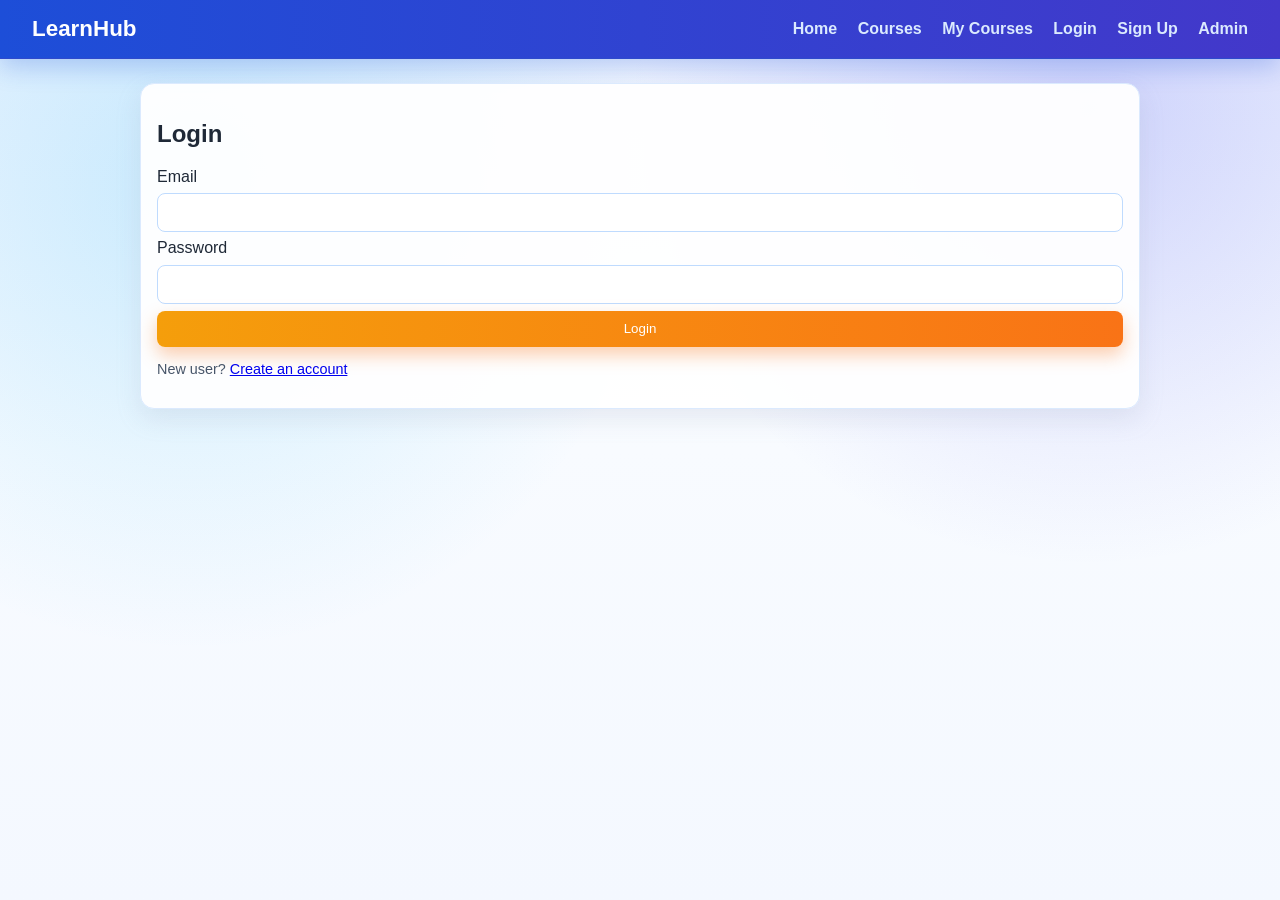
<file: Hithesh Major Project/index.html>
<!doctype html>
<html lang="en">
<head>
  <meta charset="UTF-8" />
  <meta name="viewport" content="width=device-width, initial-scale=1.0" />
  <title>LearnHub | Home</title>
  <link rel="stylesheet" href="assets/css/styles.css" />
</head>
<body>
  <header class="site-header">
    <h1>LearnHub</h1>
    <nav>
      <a class="active" href="index.html">Home</a>
      <a href="courses.html">Courses</a>
      <a href="dashboard.html">My Courses</a>
      <span id="auth-slot"></span>
    </nav>
  </header>

  <main class="container">
    <section class="hero">
      <h2>Online Learning Platform</h2>
      <p>Browse courses, enroll instantly, and track your lesson progress.</p>
      <a class="btn" href="courses.html">Explore Courses</a>
    </section>

    <section>
      <div class="section-heading">
        <h3>Featured Courses</h3>
      </div>
      <div id="featured-courses" class="course-grid"></div>
    </section>
  </main>

  <script type="module" src="assets/js/controllers/authGuard.js"></script>
  <script type="module" src="assets/js/controllers/homeController.js"></script>
  <script type="module" src="assets/js/controllers/layoutController.js"></script>
</body>
</html>
</file>
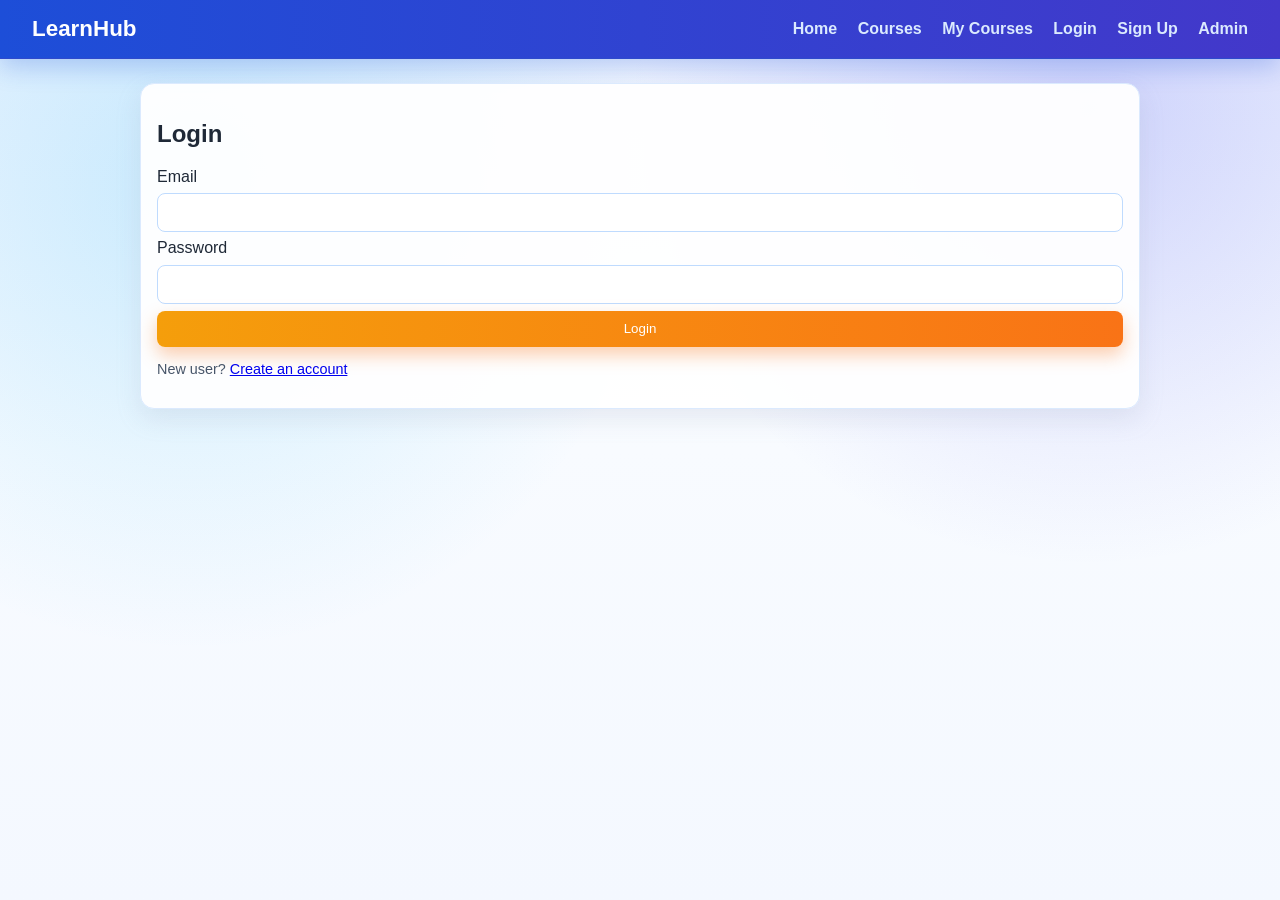
<file: Hithesh Major Project/admin.html>
<!doctype html>
<html lang="en">
<head>
  <meta charset="UTF-8" />
  <meta name="viewport" content="width=device-width, initial-scale=1.0" />
  <title>LearnHub | Admin</title>
  <link rel="stylesheet" href="assets/css/styles.css" />
</head>
<body>
  <header class="site-header">
    <h1>LearnHub</h1>
    <nav>
      <a href="index.html">Home</a>
      <a href="courses.html">Courses</a>
      <a href="dashboard.html">My Courses</a>
      <span id="auth-slot"></span>
    </nav>
  </header>

  <main class="container">
    <section class="auth-card">
      <h2>Admin Panel</h2>
      <p class="meta">Add a new course or update existing course details.</p>
      <form id="admin-form" class="stack-form">
        <label>Course ID (use existing ID to edit)</label>
        <input id="admin-id" type="text" placeholder="ex: c5" required />
        <label>Title</label>
        <input id="admin-title" type="text" required />
        <label>Description</label>
        <textarea id="admin-description" rows="3" required></textarea>
        <label>Duration</label>
        <input id="admin-duration" type="text" placeholder="ex: 4 weeks" required />
        <label>Level</label>
        <select id="admin-level" required>
          <option value="Beginner">Beginner</option>
          <option value="Intermediate">Intermediate</option>
        </select>
        <label>YouTube Embed URL</label>
        <input id="admin-video" type="url" placeholder="https://www.youtube.com/embed/..." required />
        <label>Study Notes (one line per point)</label>
        <textarea id="admin-notes" rows="4" placeholder="Point 1&#10;Point 2&#10;Point 3" required></textarea>
        <label>Lessons (format: title|videoEmbedUrl, one per line)</label>
        <textarea id="admin-lessons" rows="6" placeholder="Intro|https://www.youtube.com/embed/..."></textarea>
        <button type="submit" class="btn">Save Course</button>
      </form>
      <p id="admin-message" class="meta"></p>
    </section>

    <section>
      <h3>Current Catalog</h3>
      <div id="admin-courses" class="dashboard-list"></div>
    </section>
  </main>

  <script type="module" src="assets/js/controllers/authGuard.js"></script>
  <script type="module" src="assets/js/controllers/adminController.js"></script>
  <script type="module" src="assets/js/controllers/layoutController.js"></script>
</body>
</html>
</file>
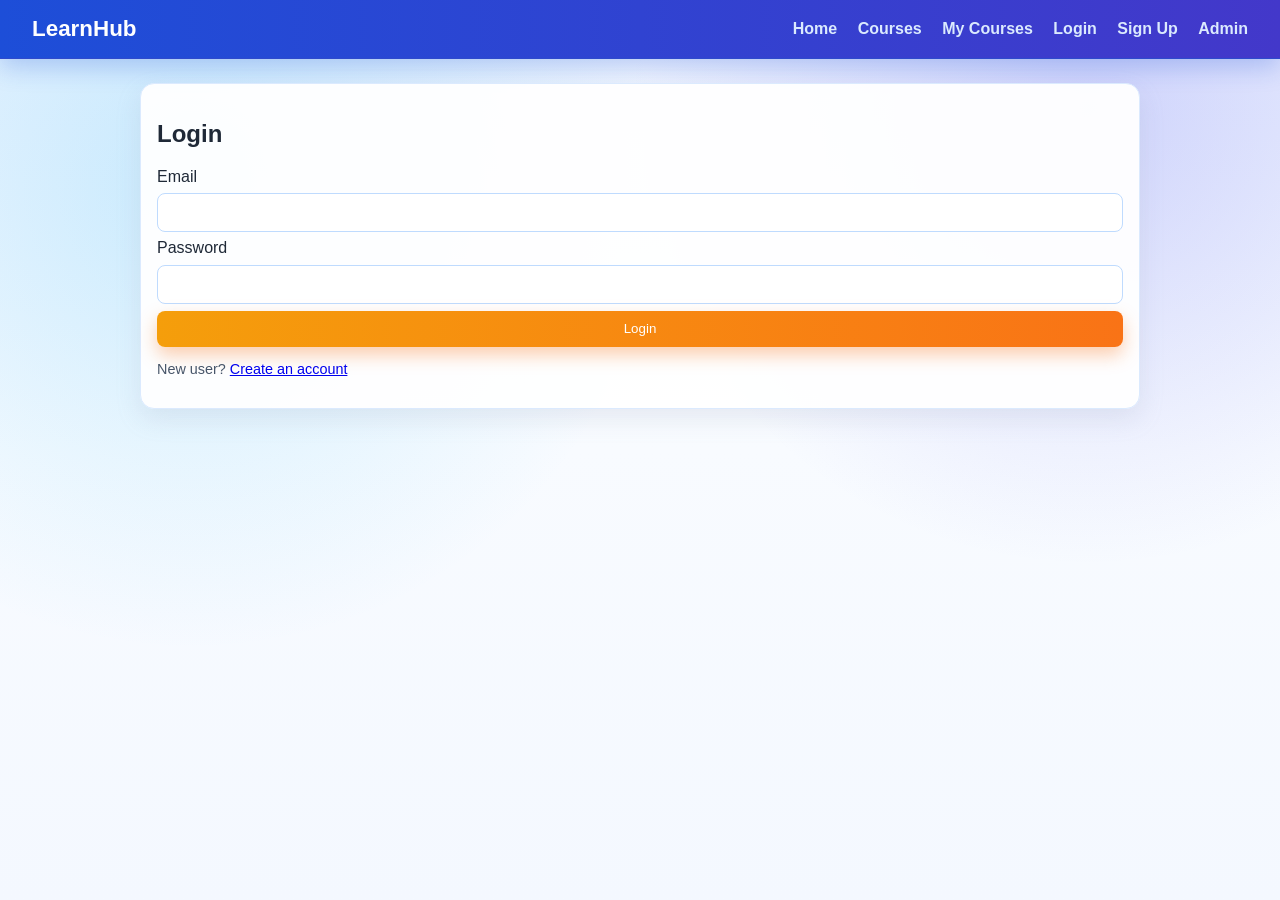
<file: Hithesh Major Project/certificate.html>
<!doctype html>
<html lang="en">
<head>
  <meta charset="UTF-8" />
  <meta name="viewport" content="width=device-width, initial-scale=1.0" />
  <title>LearnHub | Certificate</title>
  <link rel="stylesheet" href="assets/css/styles.css" />
</head>
<body>
  <main class="container">
    <section id="certificate-card" class="certificate-card"></section>
  </main>
  <script type="module" src="assets/js/controllers/authGuard.js"></script>
  <script type="module" src="assets/js/controllers/certificateController.js"></script>
</body>
</html>
</file>
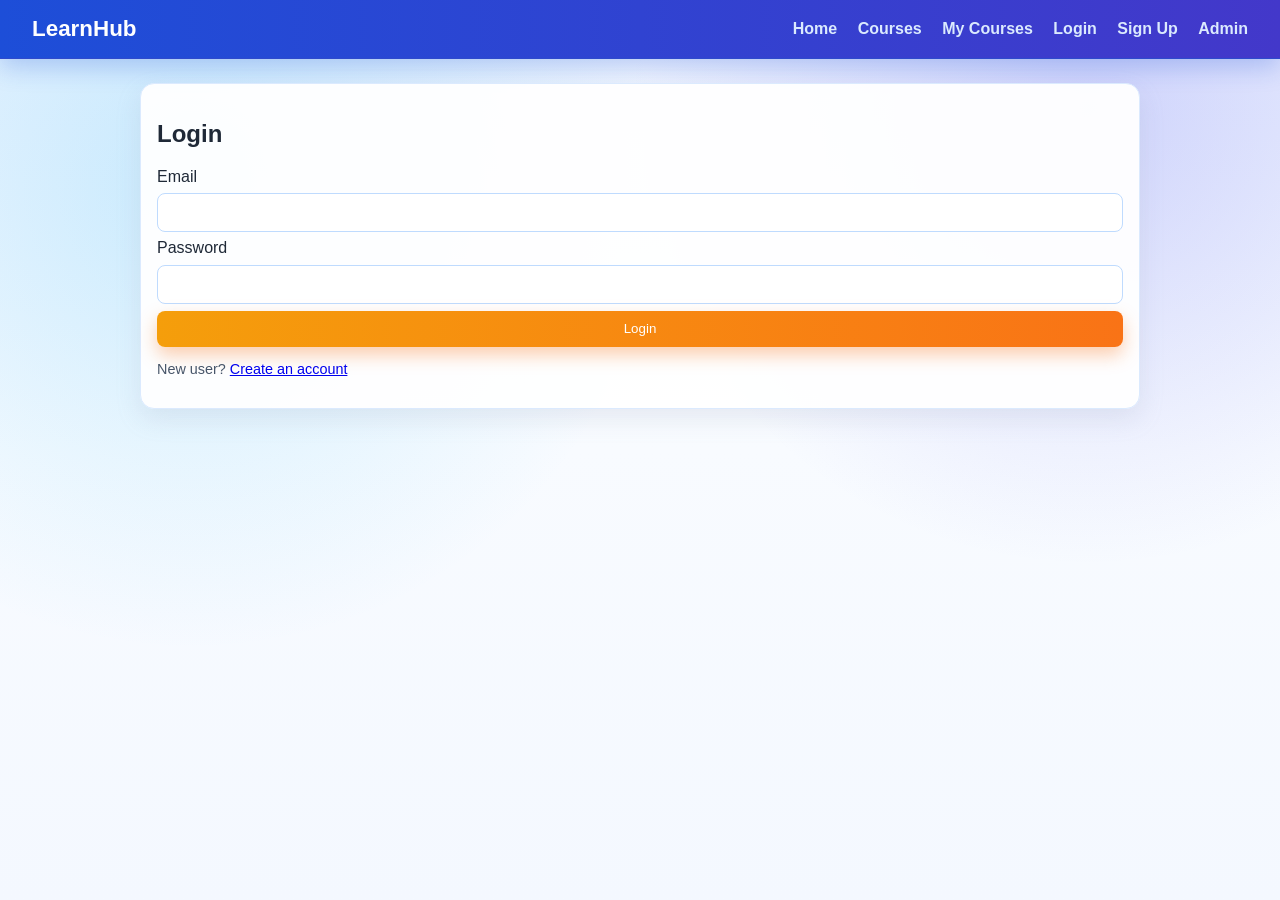
<file: Hithesh Major Project/course-detail.html>
<!doctype html>
<html lang="en">
<head>
  <meta charset="UTF-8" />
  <meta name="viewport" content="width=device-width, initial-scale=1.0" />
  <title>LearnHub | Course Detail</title>
  <link rel="stylesheet" href="assets/css/styles.css" />
</head>
<body>
  <header class="site-header">
    <h1>LearnHub</h1>
    <nav>
      <a href="index.html">Home</a>
      <a href="courses.html">Courses</a>
      <a href="dashboard.html">My Courses</a>
      <span id="auth-slot"></span>
    </nav>
  </header>

  <main class="container">
    <section id="course-detail"></section>
    <section id="learning-resources"></section>
    <section id="video-player"></section>
    <section>
      <h3>Lessons</h3>
      <div id="lessons-list" class="lesson-list"></div>
    </section>
  </main>

  <script type="module" src="assets/js/controllers/authGuard.js"></script>
  <script type="module" src="assets/js/controllers/courseDetailController.js"></script>
  <script type="module" src="assets/js/controllers/layoutController.js"></script>
</body>
</html>
</file>
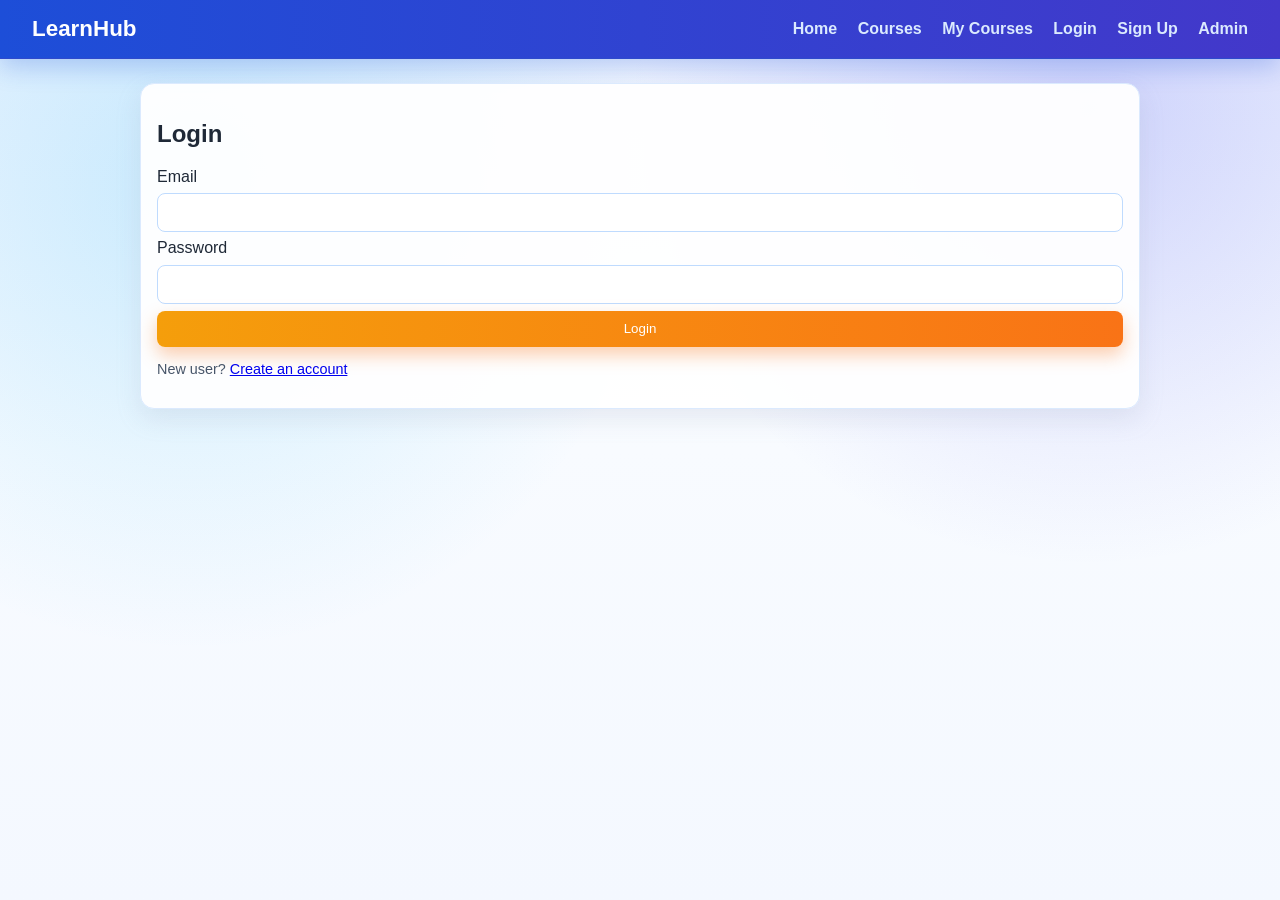
<file: Hithesh Major Project/courses.html>
<!doctype html>
<html lang="en">
<head>
  <meta charset="UTF-8" />
  <meta name="viewport" content="width=device-width, initial-scale=1.0" />
  <title>LearnHub | Courses</title>
  <link rel="stylesheet" href="assets/css/styles.css" />
</head>
<body>
  <header class="site-header">
    <h1>LearnHub</h1>
    <nav>
      <a href="index.html">Home</a>
      <a class="active" href="courses.html">Courses</a>
      <a href="dashboard.html">My Courses</a>
      <span id="auth-slot"></span>
    </nav>
  </header>

  <main class="container">
    <section class="toolbar">
      <input id="search-input" type="text" placeholder="Search by title" />
      <select id="level-filter">
        <option value="all">All Levels</option>
        <option value="Beginner">Beginner</option>
        <option value="Intermediate">Intermediate</option>
      </select>
    </section>

    <section>
      <div id="courses-list" class="course-grid"></div>
      <p id="empty-state" class="empty-state hidden">No courses match your filters.</p>
    </section>
  </main>

  <script type="module" src="assets/js/controllers/authGuard.js"></script>
  <script type="module" src="assets/js/controllers/coursesController.js"></script>
  <script type="module" src="assets/js/controllers/layoutController.js"></script>
</body>
</html>
</file>
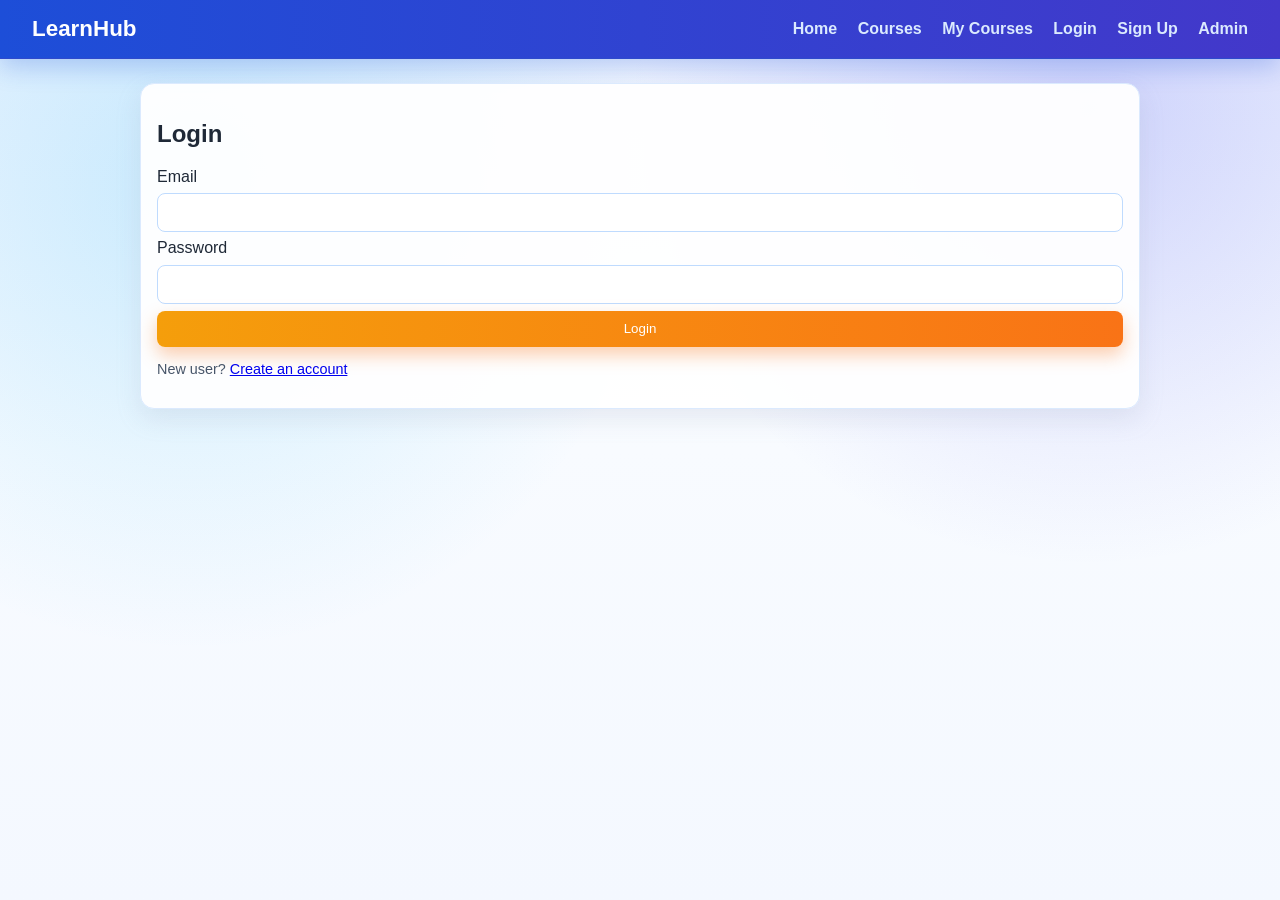
<file: Hithesh Major Project/dashboard.html>
<!doctype html>
<html lang="en">
<head>
  <meta charset="UTF-8" />
  <meta name="viewport" content="width=device-width, initial-scale=1.0" />
  <title>LearnHub | My Courses</title>
  <link rel="stylesheet" href="assets/css/styles.css" />
</head>
<body>
  <header class="site-header">
    <h1>LearnHub</h1>
    <nav>
      <a href="index.html">Home</a>
      <a href="courses.html">Courses</a>
      <a class="active" href="dashboard.html">My Courses</a>
      <span id="auth-slot"></span>
    </nav>
  </header>

  <main class="container">
    <section>
      <h2>My Courses</h2>
      <div id="dashboard-courses" class="dashboard-list"></div>
      <p id="dashboard-empty" class="empty-state hidden">You have not enrolled in any course yet.</p>
    </section>
  </main>

  <script type="module" src="assets/js/controllers/authGuard.js"></script>
  <script type="module" src="assets/js/controllers/dashboardController.js"></script>
  <script type="module" src="assets/js/controllers/layoutController.js"></script>
</body>
</html>
</file>
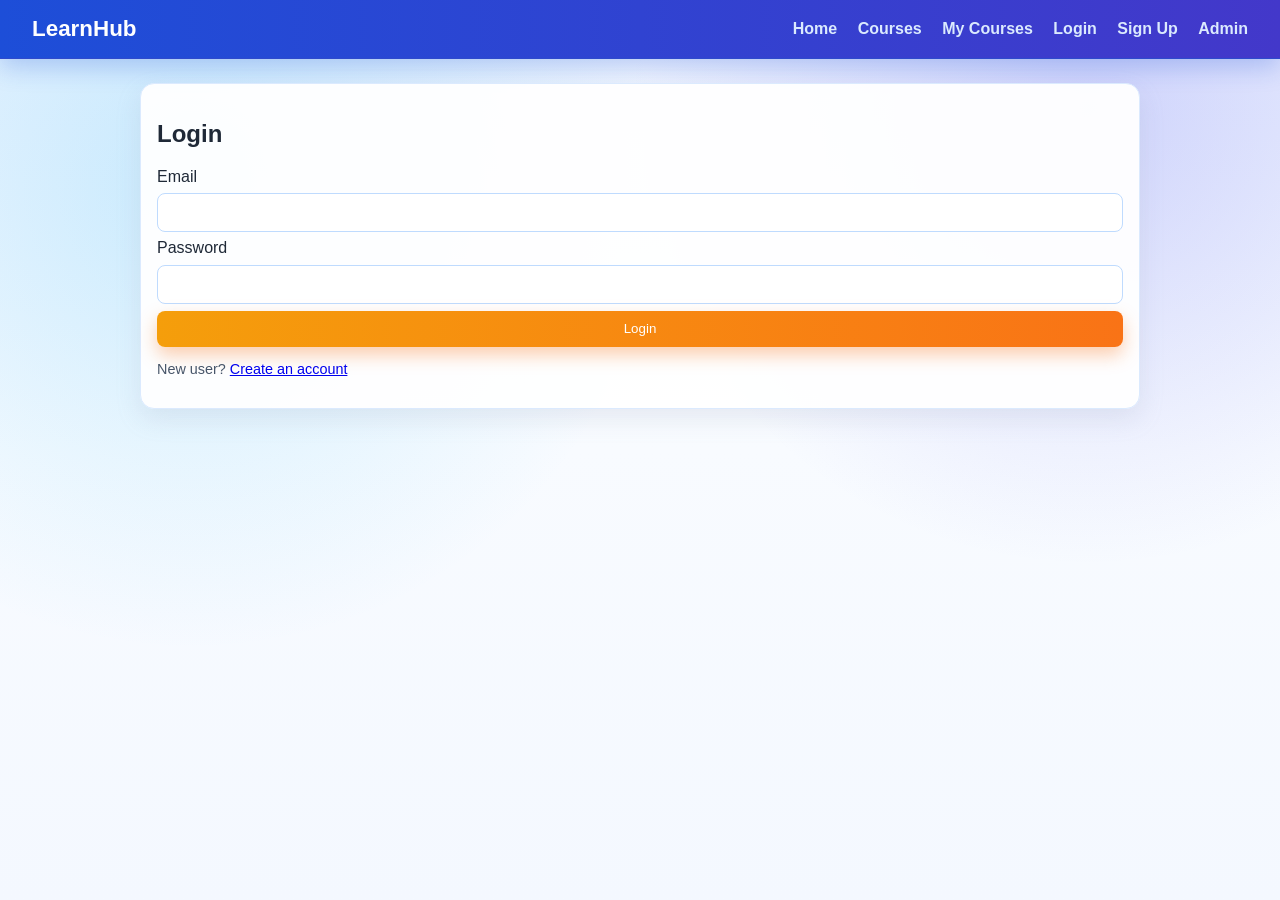
<file: Hithesh Major Project/login.html>
<!doctype html>
<html lang="en">
<head>
  <meta charset="UTF-8" />
  <meta name="viewport" content="width=device-width, initial-scale=1.0" />
  <title>LearnHub | Login</title>
  <link rel="stylesheet" href="assets/css/styles.css" />
</head>
<body>
  <header class="site-header">
    <h1>LearnHub</h1>
    <nav>
      <a href="index.html">Home</a>
      <a href="courses.html">Courses</a>
      <a href="dashboard.html">My Courses</a>
      <span id="auth-slot"></span>
    </nav>
  </header>

  <main class="container">
    <section class="auth-card">
      <h2>Login</h2>
      <form id="login-form" class="stack-form">
        <label>Email</label>
        <input id="login-email" type="email" required />
        <label>Password</label>
        <input id="login-password" type="password" required />
        <button type="submit" class="btn">Login</button>
      </form>
      <p id="login-message" class="meta"></p>
      <p class="meta">New user? <a href="signup.html">Create an account</a></p>
    </section>
  </main>

  <script type="module" src="assets/js/controllers/authGuard.js"></script>
  <script type="module" src="assets/js/controllers/loginController.js"></script>
  <script type="module" src="assets/js/controllers/layoutController.js"></script>
</body>
</html>
</file>
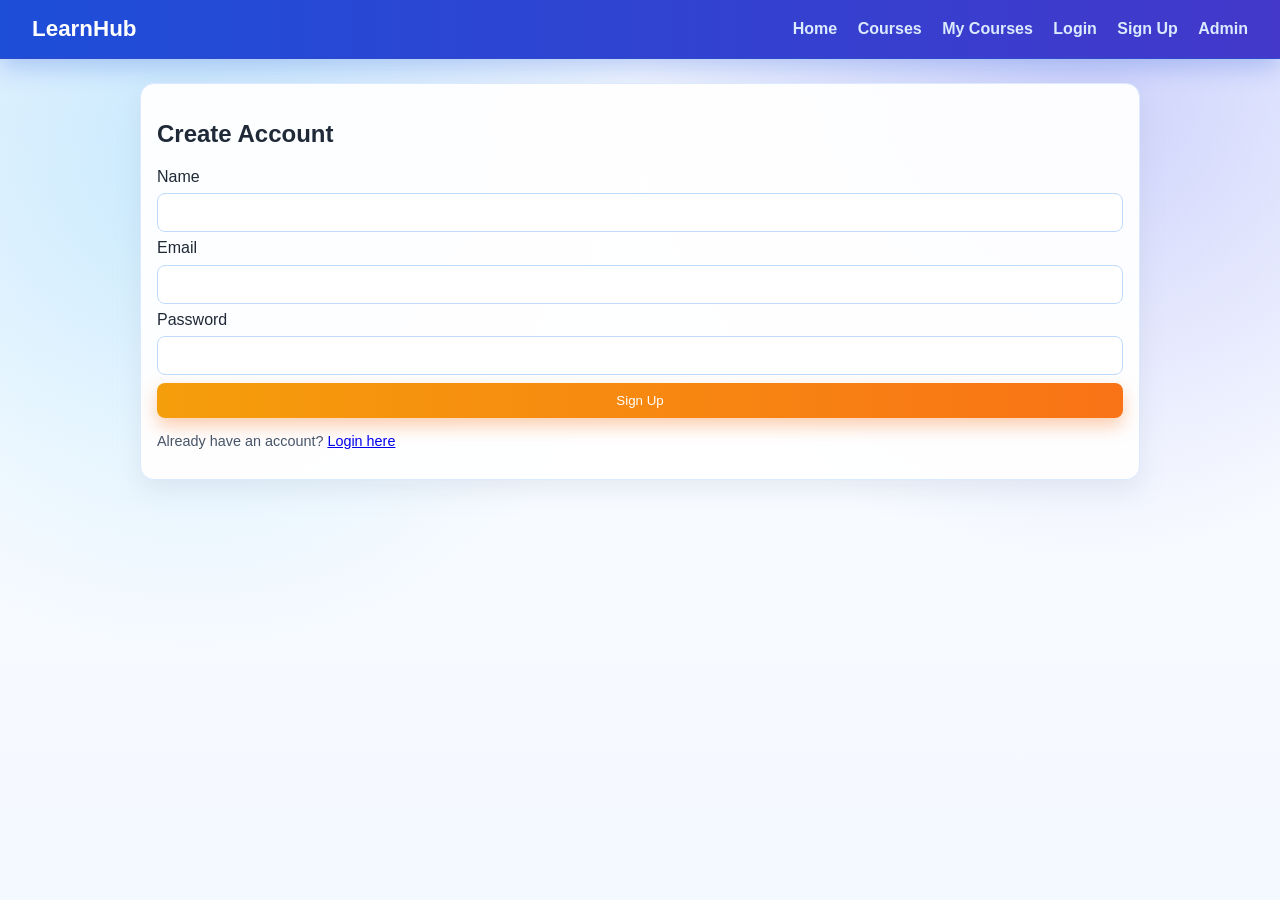
<file: Hithesh Major Project/signup.html>
<!doctype html>
<html lang="en">
<head>
  <meta charset="UTF-8" />
  <meta name="viewport" content="width=device-width, initial-scale=1.0" />
  <title>LearnHub | Sign Up</title>
  <link rel="stylesheet" href="assets/css/styles.css" />
</head>
<body>
  <header class="site-header">
    <h1>LearnHub</h1>
    <nav>
      <a href="index.html">Home</a>
      <a href="courses.html">Courses</a>
      <a href="dashboard.html">My Courses</a>
      <span id="auth-slot"></span>
    </nav>
  </header>

  <main class="container">
    <section class="auth-card">
      <h2>Create Account</h2>
      <form id="signup-form" class="stack-form">
        <label>Name</label>
        <input id="signup-name" type="text" required />
        <label>Email</label>
        <input id="signup-email" type="email" required />
        <label>Password</label>
        <input id="signup-password" type="password" required />
        <button type="submit" class="btn">Sign Up</button>
      </form>
      <p id="signup-message" class="meta"></p>
      <p class="meta">Already have an account? <a href="login.html">Login here</a></p>
    </section>
  </main>

  <script type="module" src="assets/js/controllers/authGuard.js"></script>
  <script type="module" src="assets/js/controllers/signupController.js"></script>
  <script type="module" src="assets/js/controllers/layoutController.js"></script>
</body>
</html>
</file>
<file: Hithesh Major Project/assets/css/styles.css>
* { box-sizing: border-box; }
body {
  margin: 0;
  font-family: "Segoe UI", Arial, sans-serif;
  color: #1f2937;
  background:
    radial-gradient(circle at 15% 20%, rgba(56, 189, 248, 0.22), transparent 36%),
    radial-gradient(circle at 85% 12%, rgba(99, 102, 241, 0.24), transparent 34%),
    linear-gradient(180deg, #eef4ff 0%, #f8fbff 50%, #f4f8ff 100%);
  min-height: 100vh;
}
.site-header {
  display: flex;
  justify-content: space-between;
  align-items: center;
  padding: 1rem 2rem;
  background: linear-gradient(90deg, #1d4ed8, #4338ca);
  border-bottom: 1px solid #2e4acc;
  box-shadow: 0 8px 24px rgba(29, 78, 216, 0.25);
}
.site-header h1 {
  margin: 0;
  font-size: 1.4rem;
  color: #ffffff;
}
nav a {
  margin-left: 1rem;
  text-decoration: none;
  color: #dbeafe;
  font-weight: 600;
}
nav a.active, nav a:hover { color: #ffffff; }
.container {
  max-width: 1040px;
  margin: 0 auto;
  padding: 1.5rem 1.25rem 2rem;
}
.hero {
  background:
    linear-gradient(115deg, rgba(37, 99, 235, 0.93), rgba(6, 182, 212, 0.92)),
    url("https://images.unsplash.com/photo-1516321318423-f06f85e504b3?auto=format&fit=crop&w=1600&q=60");
  background-size: cover;
  background-position: center;
  color: #f8fafc;
  border-radius: 16px;
  padding: 1.6rem;
  margin-bottom: 1.25rem;
  border: 1px solid rgba(255, 255, 255, 0.3);
  box-shadow: 0 18px 35px rgba(30, 64, 175, 0.25);
}
.hero h2 { margin-top: 0; }
.hero p { color: #e0ecff; }
.btn {
  display: inline-block;
  background: linear-gradient(90deg, #f59e0b, #f97316);
  color: #ffffff;
  text-decoration: none;
  border: none;
  border-radius: 8px;
  padding: 0.65rem 1rem;
  cursor: pointer;
  box-shadow: 0 8px 18px rgba(249, 115, 22, 0.35);
  transition: transform 0.15s ease, box-shadow 0.15s ease;
}
.btn.tiny {
  padding: 0.4rem 0.7rem;
  font-size: 0.85rem;
}
.btn:hover {
  transform: translateY(-1px);
  box-shadow: 0 10px 20px rgba(234, 88, 12, 0.4);
}
.btn.secondary {
  background: linear-gradient(90deg, #2563eb, #4f46e5);
  box-shadow: 0 8px 18px rgba(37, 99, 235, 0.3);
}
.btn:disabled {
  background: #94a3b8;
  cursor: not-allowed;
  box-shadow: none;
}
.course-grid {
  display: grid;
  grid-template-columns: repeat(3, minmax(0, 1fr));
  gap: 1rem;
}
.course-card {
  background: rgba(255, 255, 255, 0.92);
  border: 1px solid #dbeafe;
  border-radius: 14px;
  padding: 1rem;
  box-shadow: 0 10px 24px rgba(148, 163, 184, 0.2);
}
.course-card h4 { margin: 0 0 0.5rem; }
.meta {
  font-size: 0.9rem;
  color: #475569;
}
.toolbar {
  display: flex;
  gap: 0.8rem;
  margin-bottom: 1rem;
}
.toolbar input, .toolbar select {
  background: #ffffff;
  padding: 0.55rem;
  border: 1px solid #bfdbfe;
  border-radius: 8px;
  box-shadow: 0 4px 12px rgba(148, 163, 184, 0.14);
}
.stack-form {
  display: grid;
  gap: 0.45rem;
}
.stack-form input,
.stack-form select,
.stack-form textarea {
  padding: 0.6rem;
  border: 1px solid #bfdbfe;
  border-radius: 8px;
  font: inherit;
}
.auth-card {
  background: rgba(255, 255, 255, 0.95);
  border: 1px solid #dbeafe;
  border-radius: 14px;
  padding: 1rem;
  margin-bottom: 1rem;
  box-shadow: 0 10px 24px rgba(148, 163, 184, 0.18);
}
.user-chip {
  margin-left: 1rem;
  color: #fef3c7;
  font-weight: 600;
}
.user-greeting {
  margin: 0 0 0.9rem;
  font-weight: 700;
  color: #1e3a8a;
}
.floating-logout-btn {
  position: fixed;
  right: 18px;
  bottom: 18px;
  z-index: 1000;
  border-radius: 999px;
  padding: 0.7rem 1rem;
  box-shadow: 0 14px 30px rgba(249, 115, 22, 0.4);
}
.toolbar input { flex: 1; }
.detail-card {
  background: rgba(255, 255, 255, 0.94);
  border: 1px solid #dbeafe;
  border-radius: 14px;
  padding: 1rem;
  margin-bottom: 1rem;
  box-shadow: 0 10px 24px rgba(148, 163, 184, 0.18);
}
.resource-card {
  background: rgba(255, 255, 255, 0.94);
  border: 1px solid #dbeafe;
  border-radius: 14px;
  padding: 1rem;
  margin-bottom: 1rem;
  box-shadow: 0 10px 24px rgba(148, 163, 184, 0.16);
}
.notes-list {
  margin: 0.75rem 0 0;
  padding-left: 1.25rem;
  color: #334155;
  line-height: 1.6;
}
.video-frame-wrap {
  position: relative;
  width: 100%;
  padding-bottom: 56.25%;
  border-radius: 12px;
  overflow: hidden;
}
.video-frame {
  position: absolute;
  inset: 0;
  width: 100%;
  height: 100%;
  border: none;
}
.lesson-list { display: grid; gap: 0.75rem; }
.lesson-item {
  background: #ffffff;
  border: 1px solid #dbeafe;
  border-radius: 10px;
  padding: 0.75rem;
  display: flex;
  justify-content: space-between;
  align-items: center;
}
.progress-wrap { margin-top: 0.75rem; }
.progress-bar {
  width: 100%;
  height: 10px;
  background: #e5e7eb;
  border-radius: 999px;
  overflow: hidden;
}
.progress-bar span {
  display: block;
  height: 100%;
  background: linear-gradient(90deg, #10b981, #22c55e);
}
.dashboard-list { display: grid; gap: 0.75rem; }
.dashboard-item {
  background: rgba(255, 255, 255, 0.95);
  border: 1px solid #dbeafe;
  border-radius: 10px;
  padding: 0.9rem;
  box-shadow: 0 8px 20px rgba(148, 163, 184, 0.18);
}
.empty-state {
  background: #ffffff;
  border: 1px dashed #60a5fa;
  border-radius: 10px;
  padding: 1rem;
}
.hidden { display: none; }
.section-heading {
  margin-bottom: 0.75rem;
  color: #1e3a8a;
}
.certificate-card {
  background: linear-gradient(145deg, #fff7ed, #ffffff);
  border: 3px solid #f59e0b;
  border-radius: 16px;
  text-align: center;
  padding: 2rem 1rem;
  box-shadow: 0 10px 30px rgba(245, 158, 11, 0.2);
}
.certificate-card h1 {
  color: #b45309;
  margin-top: 0;
}
@media (max-width: 900px) {
  .course-grid { grid-template-columns: repeat(2, minmax(0, 1fr)); }
}
@media (max-width: 640px) {
  .site-header {
    flex-direction: column;
    align-items: flex-start;
    gap: 0.6rem;
  }
  nav a { margin-left: 0; margin-right: 0.7rem; }
  .course-grid { grid-template-columns: 1fr; }
  .toolbar { flex-direction: column; }
  .floating-logout-btn {
    right: 12px;
    bottom: 12px;
    padding: 0.6rem 0.9rem;
  }
}
</file>
